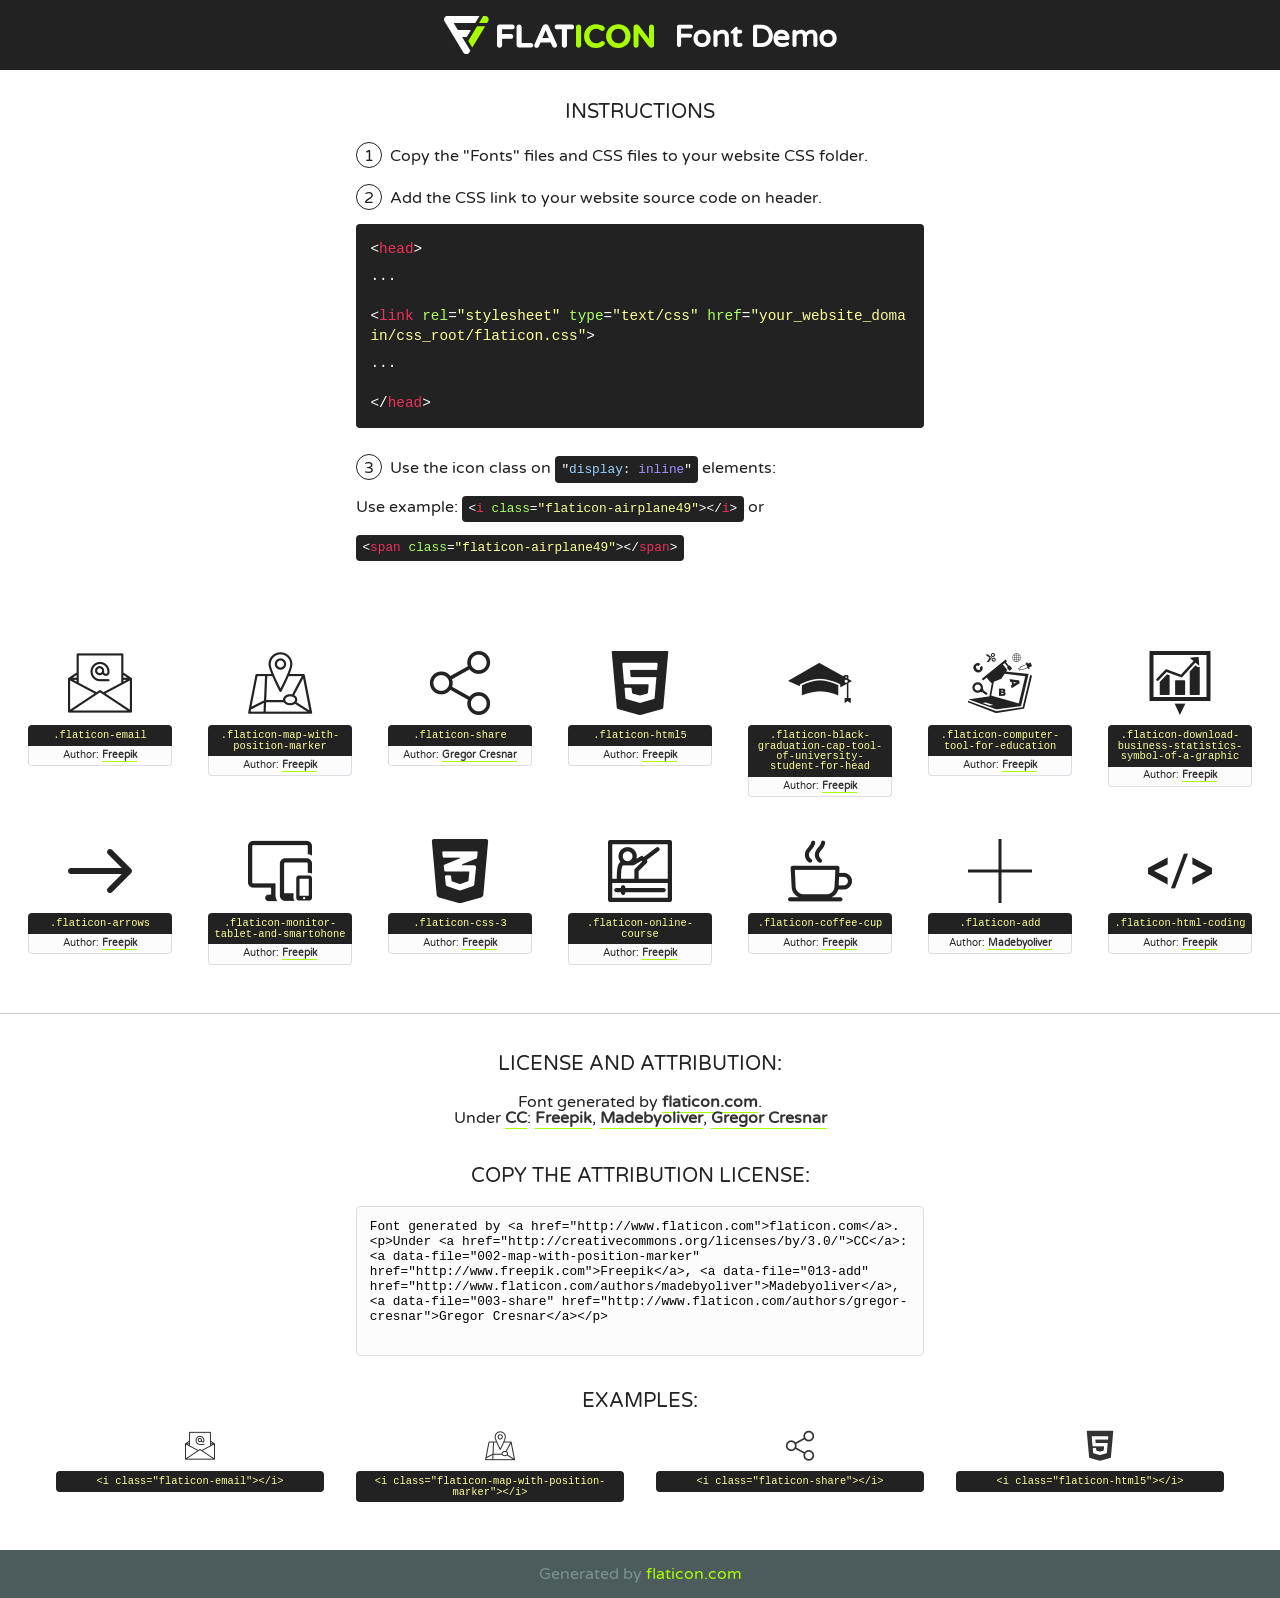
<file: fonts/flaticon.html>
<!DOCTYPE html>
<!--
  Flaticon icon font: Flaticon
  Creation date: 07/06/2017 07:15
-->
<html>
<!DOCTYPE html>
<html>

<head>
    <title>Flaticon WebFont</title>
    <link href="http://fonts.googleapis.com/css?family=Varela+Round" rel="stylesheet" type="text/css" />
    <link rel="stylesheet" type="text/css" href="flaticon.css">
    <meta charset="UTF-8">
    <style>
    html, body, div, span, applet, object, iframe,
    h1, h2, h3, h4, h5, h6, p, blockquote, pre,
    a, abbr, acronym, address, big, cite, code,
    del, dfn, em, img, ins, kbd, q, s, samp,
    small, strike, strong, sub, sup, tt, var,
    b, u, i, center,
    dl, dt, dd, ol, ul, li,
    fieldset, form, label, legend,
    table, caption, tbody, tfoot, thead, tr, th, td,
    article, aside, canvas, details, embed, 
    figure, figcaption, footer, header, hgroup, 
    menu, nav, output, ruby, section, summary,
    time, mark, audio, video {
        margin: 0;
        padding: 0;
        border: 0;
        font-size: 100%;
        font: inherit;
        vertical-align: baseline;
    }
    /* HTML5 display-role reset for older browsers */
    article, aside, details, figcaption, figure, 
    footer, header, hgroup, menu, nav, section {
        display: block;
    }
    body {
        line-height: 1;
    }
    ol, ul {
        list-style: none;
    }
    blockquote, q {
        quotes: none;
    }
    blockquote:before, blockquote:after,
    q:before, q:after {
        content: '';
        content: none;
    }
    table {
        border-collapse: collapse;
        border-spacing: 0;
    }
    body {
        font-family: 'Varela Round', Helvetica, Arial, sans-serif;
        font-size: 16px;
        color: #222;
    }
    a {
        color: #333;
        border-bottom: 1px solid #a9fd00;
        font-weight: bold;
        text-decoration: none;
    }
    * {
        -moz-box-sizing: border-box;
        -webkit-box-sizing: border-box;
        box-sizing: border-box;
        margin: 0;
        padding: 0;
    }
    [class^="flaticon-"]:before, [class*=" flaticon-"]:before, [class^="flaticon-"]:after, [class*=" flaticon-"]:after {
        font-family: Flaticon;
        font-size: 30px;
        font-style: normal;
        margin-left: 20px;
        color: #333;
    }
    .wrapper {
        max-width: 600px;
        margin: auto;
        padding: 0 1em;
    }
    .title {
        font-size: 1.25em;
        text-align: center;
        margin-bottom: 1em;
        text-transform: uppercase;
    }
    header {
        text-align: center;
        background-color: #222;
        color: #fff;
        padding: 1em;
    }
    header .logo {
        width: 210px;
        height: 38px;
        display: inline-block;
        vertical-align: middle;
        margin-right: 1em;
        border: none;
    }
    header strong {
        font-size: 1.95em;
        font-weight: bold;
        vertical-align: middle;
        margin-top: 5px;
        display: inline-block;
    }
    .demo {
        margin: 2em auto;
        line-height: 1.25em;
    }
    .demo ul li {
        margin-bottom: 1em;
    }
    .demo ul li .num {
        color: #222;
        border-radius: 20px;
        display: inline-block;
        width: 26px;
        padding: 3px;
        height: 26px;
        text-align: center;
        margin-right: 0.5em;
        border: 1px solid #222;
    }
    .demo ul li code {
        background-color: #222;
        border-radius: 4px;
        padding: 0.25em 0.5em;
        display: inline-block;
        color: #fff;
        font-family: Consolas,Monaco,Lucida Console,Liberation Mono,DejaVu Sans Mono,Bitstream Vera Sans Mono,Courier New, monospace;
        font-weight: lighter;
        margin-top: 1em;
        font-size: 0.8em;
        word-break: break-all;
    }
    .demo ul li code.big {
        padding: 1em;
        font-size: 0.9em;
    }
    .demo ul li code .red {
        color: #EF3159;
    }
    .demo ul li code .green {
        color: #ACFF65;
    }
    .demo ul li code .yellow {
        color: #FFFF99;
    }
    .demo ul li code .blue {
        color: #99D3FF;
    }
    .demo ul li code .purple {
        color: #A295FF;
    }
    .demo ul li code .dots {
        margin-top: 0.5em;
        display: block;
    }
    #glyphs {
        border-bottom: 1px solid #ccc;
        padding: 2em 0;
        text-align: center;
    }
    .glyph {
        display: inline-block;
        width: 9em;
        margin: 1em;
        text-align: center;
        vertical-align: top;
        background: #FFF;
    }
    .glyph .glyph-icon {
        padding: 10px;
        display: block;
        font-family:"Flaticon";
        font-size: 64px;
        line-height: 1;
    }
    .glyph .glyph-icon:before {
        font-size: 64px;
        color: #222;
        margin-left: 0;
    }
    .class-name {
        font-size: 0.65em;
        background-color: #222;
        color: #fff;
        border-radius: 4px 4px 0 0;
        padding: 0.5em;
        color: #FFFF99;
        font-family: Consolas,Monaco,Lucida Console,Liberation Mono,DejaVu Sans Mono,Bitstream Vera Sans Mono,Courier New, monospace;
    }
    .author-name {
        font-size: 0.6em;
        background-color: #fcfcfd;
        border: 1px solid #DEDEE4;
        border-top: 0;
        border-radius: 0 0 4px 4px;
        padding: 0.5em;
    }
    .class-name:last-child {
        font-size: 10px;
        color:#888;
    }
    .class-name:last-child a {
        font-size: 10px;
        color:#555;
    }
    .class-name:last-child a:hover {
        color:#a9fd00;
    }
    .glyph > input {
        display: block;
        width: 100px;
        margin: 5px auto;
        text-align: center;
        font-size: 12px;
        cursor: text;
    }
    .glyph > input.icon-input {
        font-family:"Flaticon";
        font-size: 16px;
        margin-bottom: 10px;
    }
    .attribution .title {
        margin-top: 2em;
    }
    .attribution textarea {
        background-color: #fcfcfd;
        padding: 1em;
        border: none;
        box-shadow: none;
        border: 1px solid #DEDEE4;
        border-radius: 4px;
        resize: none;
        width: 100%;
        height: 150px;
        font-size: 0.8em;
        font-family: Consolas,Monaco,Lucida Console,Liberation Mono,DejaVu Sans Mono,Bitstream Vera Sans Mono,Courier New, monospace;
        -webkit-appearance: none;
    }
    .iconsuse {
        margin: 2em auto;
        text-align: center;
        max-width: 1200px;
    }
    .iconsuse:after {
        content: '';
        display: table;
        clear: both;
    }
    .iconsuse .image {
        float: left;
        width: 25%;
        padding: 0 1em;
    }
    .iconsuse .image p {
        margin-bottom: 1em;
    }
    .iconsuse .image span {
        display: block;
        font-size: 0.65em;
        background-color: #222;
        color: #fff;
        border-radius: 4px;
        padding: 0.5em;
        color: #FFFF99;
        margin-top: 1em;
        font-family: Consolas,Monaco,Lucida Console,Liberation Mono,DejaVu Sans Mono,Bitstream Vera Sans Mono,Courier New, monospace;
    }
    #footer {
        text-align: center;
        background-color: #4C5B5C;
        color: #7c9192;
        padding: 1em;
    }
    #footer a {
        border: none;
        color: #a9fd00;
        font-weight: normal;
    }
    @media (max-width: 960px) {
        .iconsuse .image {
            width: 50%;
        }
    }
    @media (max-width: 560px) {
        .iconsuse .image {
            width: 100%;
        }
    }
    </style>
</head>

<body class="characters-off">

    <header>
        <a href="http://www.flaticon.com" target="_blank" class="logo">
            <svg version="1.1" xmlns="http://www.w3.org/2000/svg" xmlns:xlink="http://www.w3.org/1999/xlink" xmlns:a="http://ns.adobe.com/AdobeSVGViewerExtensions/3.0/" viewBox="0 0 560.875 102.036" enable-background="new 0 0 560.875 102.036" xml:space="preserve">
                <defs>
                </defs>
                <g>
                    <g class="letters">
                        <path fill="#ffffff" d="M141.596,29.675c0-3.777,2.985-6.767,6.764-6.767h34.438c3.426,0,6.15,2.728,6.15,6.15
                        c0,3.43-2.724,6.149-6.15,6.149h-27.674v13.091h23.719c3.429,0,6.151,2.724,6.151,6.15c0,3.43-2.723,6.149-6.151,6.149h-23.719
                        v17.574c0,3.773-2.986,6.761-6.764,6.761c-3.779,0-6.764-2.989-6.764-6.761V29.675z"></path>
                        <path fill="#ffffff" d="M193.844,29.149c0-3.781,2.985-6.767,6.764-6.767c3.776,0,6.763,2.985,6.763,6.767v42.957h25.039
                        c3.426,0,6.149,2.726,6.149,6.153c0,3.425-2.723,6.15-6.149,6.15h-31.802c-3.779,0-6.764-2.986-6.764-6.768V29.149z"></path>
                        <path fill="#ffffff" d="M241.891,75.71l21.438-48.407c1.492-3.341,4.215-5.357,7.906-5.357h0.792
                        c3.686,0,6.323,2.017,7.815,5.357l21.439,48.407c0.436,0.967,0.701,1.845,0.701,2.723c0,3.602-2.809,6.501-6.414,6.501
                        c-3.161,0-5.269-1.845-6.499-4.655l-4.132-9.661h-27.059l-4.301,10.102c-1.144,2.631-3.426,4.214-6.237,4.214
                        c-3.517,0-6.24-2.81-6.24-6.325C241.1,77.64,241.451,76.677,241.891,75.71z M279.932,58.666l-8.521-20.297l-8.526,20.297H279.932
                        z"></path>
                        <path fill="#ffffff" d="M314.864,35.387H301.86c-3.429,0-6.239-2.813-6.239-6.238c0-3.429,2.811-6.24,6.239-6.24h39.533
                        c3.426,0,6.237,2.811,6.237,6.24c0,3.425-2.811,6.238-6.237,6.238h-13.001v42.785c0,3.773-2.99,6.761-6.764,6.761
                        c-3.779,0-6.764-2.989-6.764-6.761V35.387z"></path>
                        <path fill="#A9FD00" d="M352.615,29.149c0-3.781,2.985-6.767,6.767-6.767c3.774,0,6.761,2.985,6.761,6.767v49.024
                        c0,3.773-2.987,6.761-6.761,6.761c-3.781,0-6.767-2.989-6.767-6.761V29.149z"></path>
                        <path fill="#A9FD00" d="M374.132,53.836v-0.179c0-17.481,13.178-31.801,32.065-31.801c9.22,0,15.459,2.458,20.557,6.238
                        c1.402,1.054,2.637,2.985,2.637,5.357c0,3.692-2.985,6.59-6.681,6.59c-1.845,0-3.071-0.702-4.044-1.319
                        c-3.776-2.813-7.729-4.393-12.562-4.393c-10.364,0-17.831,8.611-17.831,19.154v0.173c0,10.542,7.291,19.329,17.831,19.329
                        c5.715,0,9.492-1.756,13.359-4.834c1.049-0.874,2.458-1.491,4.039-1.491c3.429,0,6.325,2.813,6.325,6.236
                        c0,2.106-1.056,3.78-2.282,4.834c-5.539,4.834-12.036,7.733-21.878,7.733C387.572,85.464,374.132,71.493,374.132,53.836z"></path>
                        <path fill="#A9FD00" d="M433.009,53.836v-0.179c0-17.481,13.79-31.801,32.766-31.801c18.981,0,32.592,14.143,32.592,31.628v0.173
                        c0,17.483-13.785,31.807-32.769,31.807C446.625,85.464,433.009,71.32,433.009,53.836z M484.224,53.836v-0.179
                        c0-10.539-7.725-19.326-18.626-19.326c-10.893,0-18.449,8.611-18.449,19.154v0.173c0,10.542,7.73,19.329,18.626,19.329
                        C476.676,72.986,484.224,64.378,484.224,53.836z"></path>
                        <path fill="#A9FD00" d="M506.233,29.321c0-3.774,2.99-6.763,6.767-6.763h1.401c3.252,0,5.183,1.583,7.029,3.953l26.093,34.265
                        V29.059c0-3.692,2.99-6.677,6.681-6.677c3.683,0,6.671,2.985,6.671,6.677v48.934c0,3.78-2.987,6.765-6.764,6.765h-0.436
                        c-3.257,0-5.188-1.581-7.034-3.953l-27.056-35.492v32.944c0,3.687-2.985,6.676-6.678,6.676c-3.683,0-6.673-2.989-6.673-6.676
                        V29.321z"></path>
                    </g>
                    <g class="insignia">
                        <path fill="#ffffff" d="M48.372,56.137h12.517l11.156-18.537H37.186L25.688,18.539h57.825L94.668,0H9.271
                        C5.925,0,2.842,1.801,1.198,4.716c-1.644,2.907-1.593,6.482,0.134,9.343l50.38,83.501c1.678,2.781,4.689,4.476,7.938,4.476
                        c3.246,0,6.257-1.695,7.935-4.476l2.898-4.804L48.372,56.137z"></path>
                        <g class="i">
                            <path fill="#A9FD00" d="M93.575,18.539h0.031v0.004l21.652,0.004l2.705-4.488c1.727-2.861,1.778-6.436,0.133-9.343
                            C116.454,1.801,113.371,0,110.026,0h-5.294L93.575,18.539z"></path>
                            <polygon fill="#A9FD00" points="88.291,27.356 64.725,66.486 75.519,84.404 109.942,27.356"></polygon>
                        </g>
                    </g>
                </g>
            </svg>
        </a>
        <strong>Font Demo</strong>
    </header>


    <section class="demo wrapper">

        <p class="title">Instructions</p>

        <ul>
            <li>
                <span class="num">1</span>Copy the "Fonts" files and CSS files to your website CSS folder.
            </li>
            <li>
                <span class="num">2</span>Add the CSS link to your website source code on header.
                <code class="big">
                    &lt;<span class="red">head</span>&gt;
                    <br/><span class="dots">...</span>
                    <br/>&lt;<span class="red">link</span> <span class="green">rel</span>=<span class="yellow">"stylesheet"</span> <span class="green">type</span>=<span class="yellow">"text/css"</span> <span class="green">href</span>=<span class="yellow">"your_website_domain/css_root/flaticon.css"</span>&gt;
                    <br/><span class="dots">...</span>
                    <br/>&lt;/<span class="red">head</span>&gt;
                </code>
            </li>

            <li>
                <p>
                    <span class="num">3</span>Use the icon class on <code>"<span class="blue">display</span>:<span class="purple"> inline</span>"</code> elements:
                    <br />
                    Use example: <code>&lt;<span class="red">i</span> <span class="green">class</span>=<span class="yellow">&quot;flaticon-airplane49&quot;</span>&gt;&lt;/<span class="red">i</span>&gt;</code> or <code>&lt;<span class="red">span</span> <span class="green">class</span>=<span class="yellow">&quot;flaticon-airplane49&quot;</span>&gt;&lt;/<span class="red">span</span>&gt;</code>
            </li>
        </ul>

    </section>




   <section id="glyphs">          
    
      
        <div class="glyph"><div class="glyph-icon flaticon-email"></div>
            <div class="class-name">.flaticon-email</div>
            <div class="author-name">Author: <a data-file="001-email" href="http://www.freepik.com">Freepik</a> </div> 
        </div>        
        
        <div class="glyph"><div class="glyph-icon flaticon-map-with-position-marker"></div>
            <div class="class-name">.flaticon-map-with-position-marker</div>
            <div class="author-name">Author: <a data-file="002-map-with-position-marker" href="http://www.freepik.com">Freepik</a> </div> 
        </div>        
        
        <div class="glyph"><div class="glyph-icon flaticon-share"></div>
            <div class="class-name">.flaticon-share</div>
            <div class="author-name">Author: <a data-file="003-share" href="http://www.flaticon.com/authors/gregor-cresnar">Gregor Cresnar</a> </div> 
        </div>        
        
        <div class="glyph"><div class="glyph-icon flaticon-html5"></div>
            <div class="class-name">.flaticon-html5</div>
            <div class="author-name">Author: <a data-file="004-html5" href="http://www.freepik.com">Freepik</a> </div> 
        </div>        
        
        <div class="glyph"><div class="glyph-icon flaticon-black-graduation-cap-tool-of-university-student-for-head"></div>
            <div class="class-name">.flaticon-black-graduation-cap-tool-of-university-student-for-head</div>
            <div class="author-name">Author: <a data-file="005-black-graduation-cap-tool-of-university-student-for-head" href="http://www.freepik.com">Freepik</a> </div> 
        </div>        
        
        <div class="glyph"><div class="glyph-icon flaticon-computer-tool-for-education"></div>
            <div class="class-name">.flaticon-computer-tool-for-education</div>
            <div class="author-name">Author: <a data-file="006-computer-tool-for-education" href="http://www.freepik.com">Freepik</a> </div> 
        </div>        
        
        <div class="glyph"><div class="glyph-icon flaticon-download-business-statistics-symbol-of-a-graphic"></div>
            <div class="class-name">.flaticon-download-business-statistics-symbol-of-a-graphic</div>
            <div class="author-name">Author: <a data-file="007-download-business-statistics-symbol-of-a-graphic" href="http://www.freepik.com">Freepik</a> </div> 
        </div>        
        
        <div class="glyph"><div class="glyph-icon flaticon-arrows"></div>
            <div class="class-name">.flaticon-arrows</div>
            <div class="author-name">Author: <a data-file="008-arrows" href="http://www.freepik.com">Freepik</a> </div> 
        </div>        
        
        <div class="glyph"><div class="glyph-icon flaticon-monitor-tablet-and-smartohone"></div>
            <div class="class-name">.flaticon-monitor-tablet-and-smartohone</div>
            <div class="author-name">Author: <a data-file="009-monitor-tablet-and-smartohone" href="http://www.freepik.com">Freepik</a> </div> 
        </div>        
        
        <div class="glyph"><div class="glyph-icon flaticon-css-3"></div>
            <div class="class-name">.flaticon-css-3</div>
            <div class="author-name">Author: <a data-file="010-css-3" href="http://www.freepik.com">Freepik</a> </div> 
        </div>        
        
        <div class="glyph"><div class="glyph-icon flaticon-online-course"></div>
            <div class="class-name">.flaticon-online-course</div>
            <div class="author-name">Author: <a data-file="011-online-course" href="http://www.freepik.com">Freepik</a> </div> 
        </div>        
        
        <div class="glyph"><div class="glyph-icon flaticon-coffee-cup"></div>
            <div class="class-name">.flaticon-coffee-cup</div>
            <div class="author-name">Author: <a data-file="012-coffee-cup" href="http://www.freepik.com">Freepik</a> </div> 
        </div>        
        
        <div class="glyph"><div class="glyph-icon flaticon-add"></div>
            <div class="class-name">.flaticon-add</div>
            <div class="author-name">Author: <a data-file="013-add" href="http://www.flaticon.com/authors/madebyoliver">Madebyoliver</a> </div> 
        </div>        
        
        <div class="glyph"><div class="glyph-icon flaticon-html-coding"></div>
            <div class="class-name">.flaticon-html-coding</div>
            <div class="author-name">Author: <a data-file="014-html-coding" href="http://www.freepik.com">Freepik</a> </div> 
        </div>        
        

    </section>



    <section class="attribution wrapper"   style="text-align:center;">

      <div class="title">License and attribution:</div><div class="attrDiv">Font generated by <a href="http://www.flaticon.com">flaticon.com</a>. <div><p>Under <a href="http://creativecommons.org/licenses/by/3.0/">CC</a>: <a data-file="002-map-with-position-marker" href="http://www.freepik.com">Freepik</a>, <a data-file="013-add" href="http://www.flaticon.com/authors/madebyoliver">Madebyoliver</a>, <a data-file="003-share" href="http://www.flaticon.com/authors/gregor-cresnar">Gregor Cresnar</a></p>  </div>
      </div>
      <div class="title">Copy the Attribution License:</div>

    <textarea onclick="this.focus();this.select();">Font generated by &lt;a href=&quot;http://www.flaticon.com&quot;&gt;flaticon.com&lt;/a&gt;. <p>Under <a href="http://creativecommons.org/licenses/by/3.0/">CC</a>: <a data-file="002-map-with-position-marker" href="http://www.freepik.com">Freepik</a>, <a data-file="013-add" href="http://www.flaticon.com/authors/madebyoliver">Madebyoliver</a>, <a data-file="003-share" href="http://www.flaticon.com/authors/gregor-cresnar">Gregor Cresnar</a></p>  
     </textarea>

    </section>

    <section class="iconsuse">

          <div class="title">Examples:</div>            
             
            <div class="image">
                <p>
                    <i class="glyph-icon flaticon-email"></i> 
                    <span>&lt;i class=&quot;flaticon-email&quot;&gt;&lt;/i&gt;</span>
                </p>
            </div>
            
            <div class="image">
                <p>
                    <i class="glyph-icon flaticon-map-with-position-marker"></i> 
                    <span>&lt;i class=&quot;flaticon-map-with-position-marker&quot;&gt;&lt;/i&gt;</span>
                </p>
            </div>
            
            <div class="image">
                <p>
                    <i class="glyph-icon flaticon-share"></i> 
                    <span>&lt;i class=&quot;flaticon-share&quot;&gt;&lt;/i&gt;</span>
                </p>
            </div>
            
            <div class="image">
                <p>
                    <i class="glyph-icon flaticon-html5"></i> 
                    <span>&lt;i class=&quot;flaticon-html5&quot;&gt;&lt;/i&gt;</span>
                </p>
            </div>
                       
        </div>
                            
    </section>

<div id="footer">
    <div>Generated by <a href="http://www.flaticon.com">flaticon.com</a>
    </div>
</div>



</body>
</html>
</file>
<file: fonts/flaticon.css>
/*
  	Flaticon icon font: Flaticon
  	Creation date: 07/06/2017 07:15
  	*/

@font-face {
  font-family: "Flaticon";
  src: url("./Flaticon.eot");
  src: url("./Flaticon.eot?#iefix") format("embedded-opentype"),
       url("./Flaticon.woff") format("woff"),
       url("./Flaticon.ttf") format("truetype"),
       url("./Flaticon.svg#Flaticon") format("svg");
  font-weight: normal;
  font-style: normal;
}

@media screen and (-webkit-min-device-pixel-ratio:0) {
  @font-face {
    font-family: "Flaticon";
    src: url("./Flaticon.svg#Flaticon") format("svg");
  }
}

[class^="flaticon-"]:before, [class*=" flaticon-"]:before,
[class^="flaticon-"]:after, [class*=" flaticon-"]:after {   
  font-family: Flaticon;
        font-size: 20px;
font-style: normal;
margin-left: 20px;
}

.flaticon-email:before { content: "\f100"; }
.flaticon-map-with-position-marker:before { content: "\f101"; }
.flaticon-share:before { content: "\f102"; }
.flaticon-html5:before { content: "\f103"; }
.flaticon-black-graduation-cap-tool-of-university-student-for-head:before { content: "\f104"; }
.flaticon-computer-tool-for-education:before { content: "\f105"; }
.flaticon-download-business-statistics-symbol-of-a-graphic:before { content: "\f106"; }
.flaticon-arrows:before { content: "\f107"; }
.flaticon-monitor-tablet-and-smartohone:before { content: "\f108"; }
.flaticon-css-3:before { content: "\f109"; }
.flaticon-online-course:before { content: "\f10a"; }
.flaticon-coffee-cup:before { content: "\f10b"; }
.flaticon-add:before { content: "\f10c"; }
.flaticon-html-coding:before { content: "\f10d"; }
</file>
